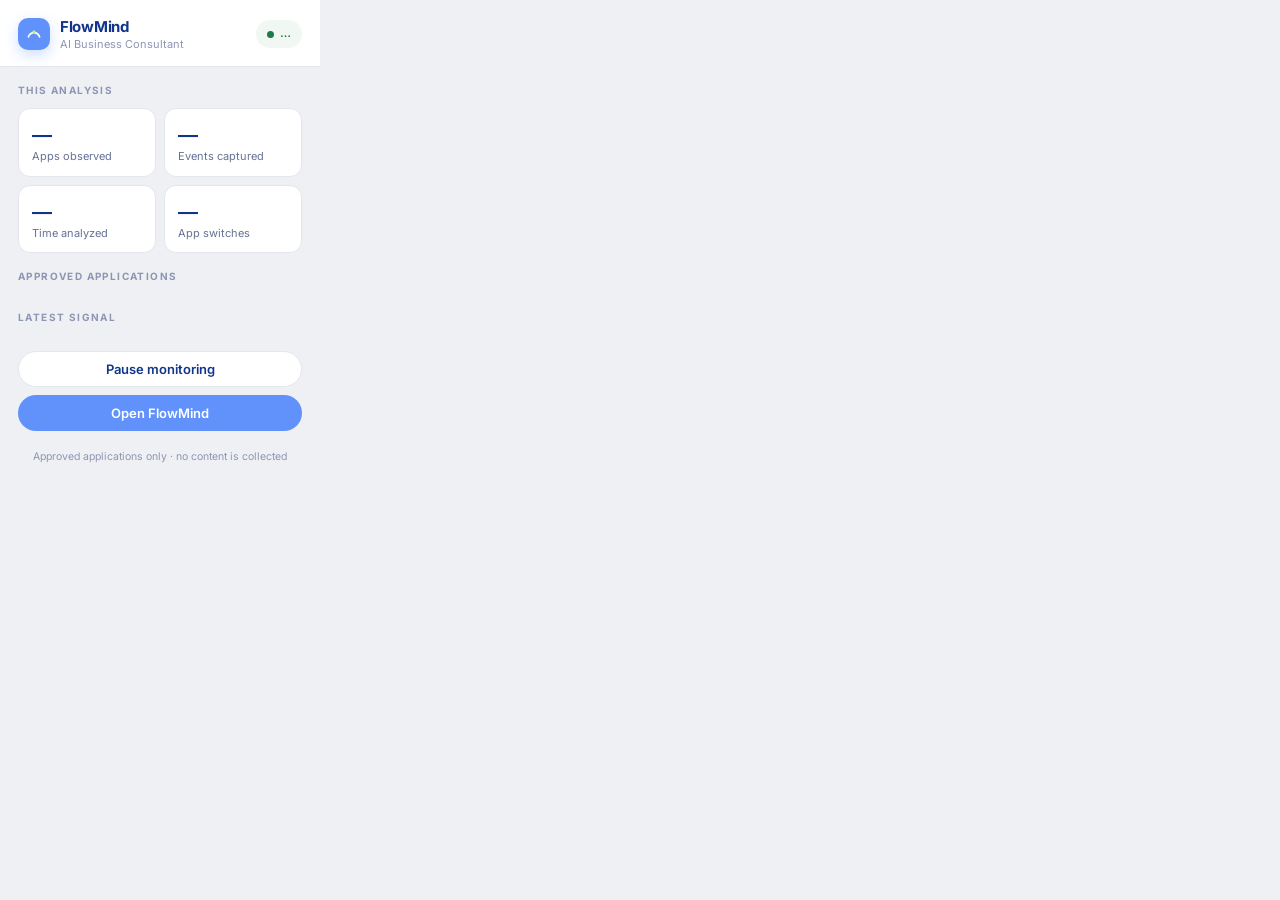
<file: extension/popup.html>
<!DOCTYPE html>
<html lang="en">
<head>
<meta charset="utf-8">
<link rel="stylesheet" href="popup.css">
</head>
<body>

<div class="header">
  <span class="mark">
    <svg width="18" height="18" viewBox="0 0 32 32" fill="none">
      <path d="M6 21c4-10 16-10 20 0" stroke="#fff" stroke-width="3" stroke-linecap="round"/>
      <circle cx="16" cy="12" r="2.8" fill="#C7EF66"/>
    </svg>
  </span>
  <div>
    <div class="brand">FlowMind</div>
    <div class="tagline">AI Business Consultant</div>
  </div>
  <div class="status" id="status"><span class="dot"></span><span id="status-text">…</span></div>
</div>

<div class="section">
  <div class="eyebrow" id="scope-label">This analysis</div>
  <div class="stats">
    <div class="stat"><div class="v" id="s-apps">—</div><div class="l">Apps observed</div></div>
    <div class="stat"><div class="v" id="s-events">—</div><div class="l">Events captured</div></div>
    <div class="stat"><div class="v" id="s-time">—</div><div class="l">Time analyzed</div></div>
    <div class="stat"><div class="v" id="s-switches">—</div><div class="l">App switches</div></div>
  </div>
</div>

<div class="section">
  <div class="eyebrow">Approved applications</div>
  <div class="approved" id="approved"></div>
</div>

<div class="section">
  <div class="eyebrow">Latest signal</div>
  <div id="insight"></div>
</div>

<div class="controls">
  <button class="btn btn-secondary" id="pause">Pause monitoring</button>
  <button class="btn btn-primary" id="dashboard">Open FlowMind</button>
</div>

<div class="footnote" id="footnote">Approved applications only · no content is collected</div>

<script src="popup.js"></script>
</body>
</html>
</file>
<file: extension/popup.css>
@import url('https://fonts.googleapis.com/css2?family=Inter:wght@400;500;600;700&display=swap');

:root {
  --canvas: #EFF0F4;
  --blue: #6192FC;
  --blue-soft: #EAF0FF;
  --blue-line: #C9DAFF;
  --navy: #11358B;
  --lime: #C7EF66;
  --muted: #667295;
  --muted-soft: #8C96B4;
  --line: #E3E6EF;
}

* { box-sizing: border-box; }

body {
  width: 320px;
  margin: 0;
  background: var(--canvas);
  font-family: 'Inter', 'Segoe UI', system-ui, sans-serif;
  color: var(--navy);
  font-size: 13.5px;
  line-height: 1.5;
}

.header {
  background: #fff;
  padding: 16px 18px 14px;
  border-bottom: 1px solid var(--line);
  display: flex;
  align-items: center;
  gap: 10px;
}
.mark {
  width: 32px; height: 32px; border-radius: 10px; background: var(--blue);
  display: grid; place-items: center; flex: none;
  box-shadow: 0 5px 14px rgba(97, 146, 252, .3);
}
.brand { font-size: 15px; font-weight: 700; letter-spacing: -.02em; }
.tagline { font-size: 11px; color: var(--muted-soft); margin-top: -3px; }

.status {
  margin-left: auto;
  display: flex; align-items: center; gap: 6px;
  font-size: 11.5px; font-weight: 600;
  padding: 5px 11px; border-radius: 999px;
  background: #F1F8F3; color: #1E7A48;
}
.status.paused { background: #F1F2F6; color: var(--muted); }
.status.offline { background: #FDF3E4; color: #8A5B12; }
.dot { width: 7px; height: 7px; border-radius: 50%; background: currentColor; }
.dot.live { box-shadow: 0 0 0 3px rgba(56, 178, 106, .18); }

.section { padding: 16px 18px 0; }
.eyebrow {
  font-size: 10px; font-weight: 700; letter-spacing: .14em;
  text-transform: uppercase; color: var(--muted-soft); margin-bottom: 10px;
}

.stats { display: grid; grid-template-columns: 1fr 1fr; gap: 8px; }
.stat {
  background: #fff; border: 1px solid var(--line);
  border-radius: 12px; padding: 11px 13px;
}
.stat .v { font-size: 20px; font-weight: 600; letter-spacing: -.02em; }
.stat .l { font-size: 11px; color: var(--muted); margin-top: -2px; }

.insight {
  background: #fff; border: 1px solid var(--line);
  border-radius: 14px; padding: 15px;
}
.insight .title { font-size: 13.5px; font-weight: 600; margin-bottom: 11px; }
.flow { display: flex; flex-direction: column; gap: 3px; margin-bottom: 11px; }
.step { display: flex; align-items: center; gap: 8px; font-size: 12.5px; font-weight: 600; }
.ic {
  width: 19px; height: 19px; border-radius: 6px; flex: none;
  display: grid; place-items: center; font-size: 8.5px; font-weight: 700; color: #fff;
  background: var(--blue);
}
.ic.Email { background: #6192FC; }
.ic.Spreadsheet { background: #2FA36B; }
.ic.CRM { background: #11358B; }
.ic.Project { background: #8A6BE0; }
.ic.Other { background: #9AA3BE; }
.arrow { margin-left: 9px; }

.reps {
  display: inline-block; background: #F2FBDD; color: #0B2461;
  font-size: 11.5px; font-weight: 600; padding: 3px 10px;
  border-radius: 999px; margin-bottom: 12px;
}

.empty {
  background: #fff; border: 1px dashed var(--blue-line);
  border-radius: 14px; padding: 18px 16px; text-align: center;
}
.empty .t { font-weight: 600; font-size: 13px; margin-bottom: 4px; }
.empty .d { font-size: 12px; color: var(--muted); }

.btn {
  font-family: inherit; font-size: 13px; font-weight: 600;
  border-radius: 999px; padding: 9px 16px; cursor: pointer;
  border: 1px solid transparent; width: 100%;
}
.btn-primary { background: var(--blue); color: #fff; }
.btn-primary:hover { background: #4f83f8; }
.btn-secondary { background: #fff; color: var(--navy); border-color: var(--line); }
.btn-secondary:hover { background: var(--blue-soft); border-color: var(--blue-line); }

.controls { padding: 16px 18px 18px; display: grid; gap: 8px; }
.footnote {
  text-align: center; font-size: 10.5px; color: var(--muted-soft);
  padding: 0 18px 14px;
}

.chips { display: flex; flex-wrap: wrap; gap: 6px; }
.chip {
  display: inline-flex; align-items: center; gap: 6px;
  background: #fff; border: 1px solid var(--line); border-radius: 999px;
  padding: 4px 10px 4px 4px; font-size: 11.5px; font-weight: 600; color: var(--navy);
}
.approved .empty { padding: 12px; }
</file>
